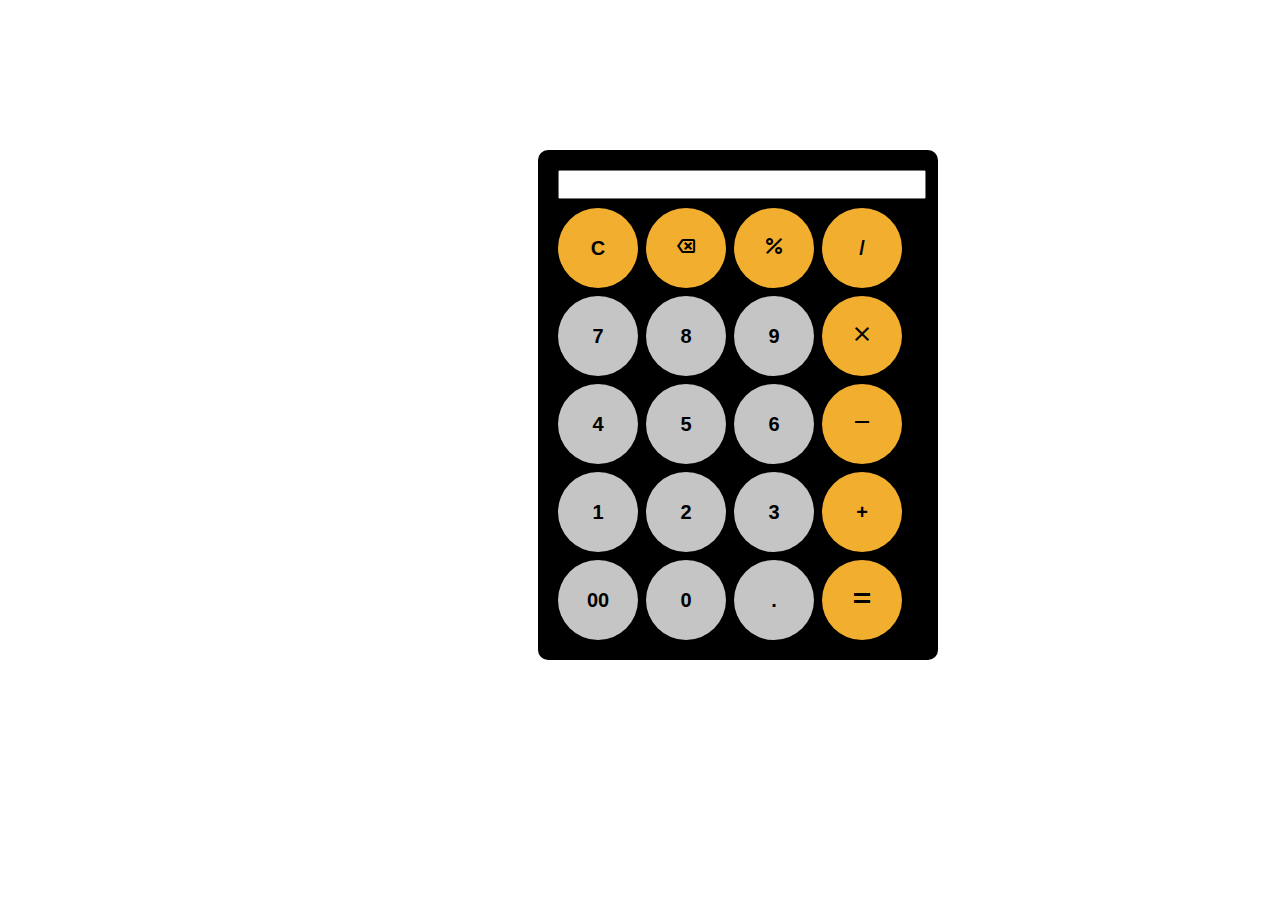
<file: Calculator/index.html>
<!DOCTYPE html>
<html lang="en">
<head>
    <meta charset="UTF-8">
    <meta name="viewport" content="width=device-width, initial-scale=1.0">
    <title>Calculator</title>
    <link rel="stylesheet" href="style.css">
    <link rel="stylesheet" href="https://fonts.googleapis.com/css2?family=Material+Symbols+Outlined:opsz,wght,FILL,GRAD@20..48,100..700,0..1,-50..200" />
</head>
<body>
    <div class="form">
        <input id="field" type="text" name="display" readonly>
        <div class="keys">
            <button onclick="clearDisplay()" class="operator">C</button>
            <button onclick="display.value=display.value.toString().slice(0,-1)" class="operator"><span class="material-symbols-outlined">backspace</span></button>
            <button onclick="append('%')" class="operator"><span class="material-symbols-outlined">percent</span></button>
            <button onclick="append('/')" class="operator">/</button>
            <button onclick="append('7')">7</button>
            <button onclick="append('8')">8</button>
            <button onclick="append('9')">9</button>
            <button onclick="append('*')" class="operator"><span class="material-symbols-outlined">close</span></button>
            <button onclick="append('4')">4</button>
            <button onclick="append('5')">5</button>
            <button onclick="append('6')">6</button>
            <button onclick="append('-')" class="operator"><span class="material-symbols-outlined">remove</span></button>
            <button onclick="append('1')">1</button>
            <button onclick="append('2')">2</button>
            <button onclick="append('3')">3</button>
            <button onclick="append('+')" class="operator">+</button>
            <button onclick="append('00')">00</button>
            <button onclick="append('0')">0</button>
            <button onclick="append('.')">.</button>
            <button onclick="calculate()" id="equal" class="operator"><span class="material-symbols-outlined">equal</span></button>
        </div>
    </div>
    <script src="script.js"></script>
</body>
</html>
</file>
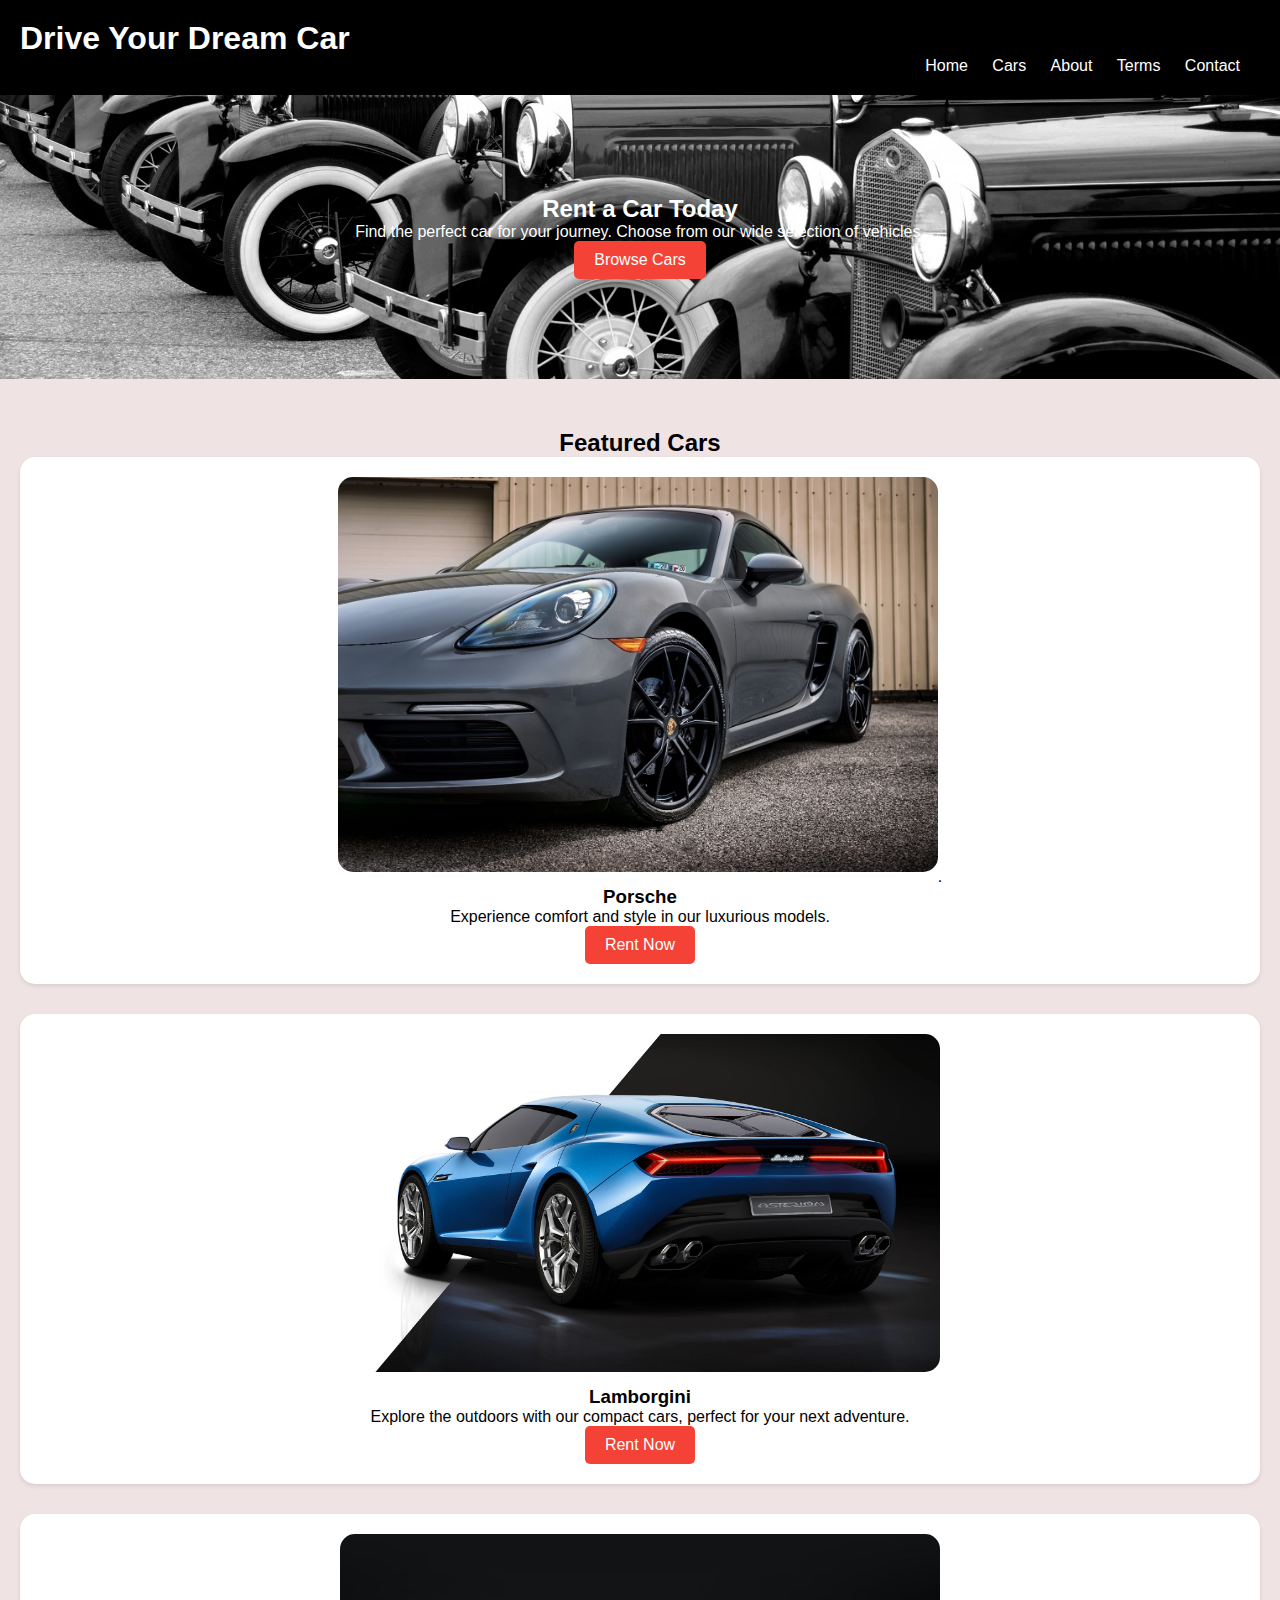
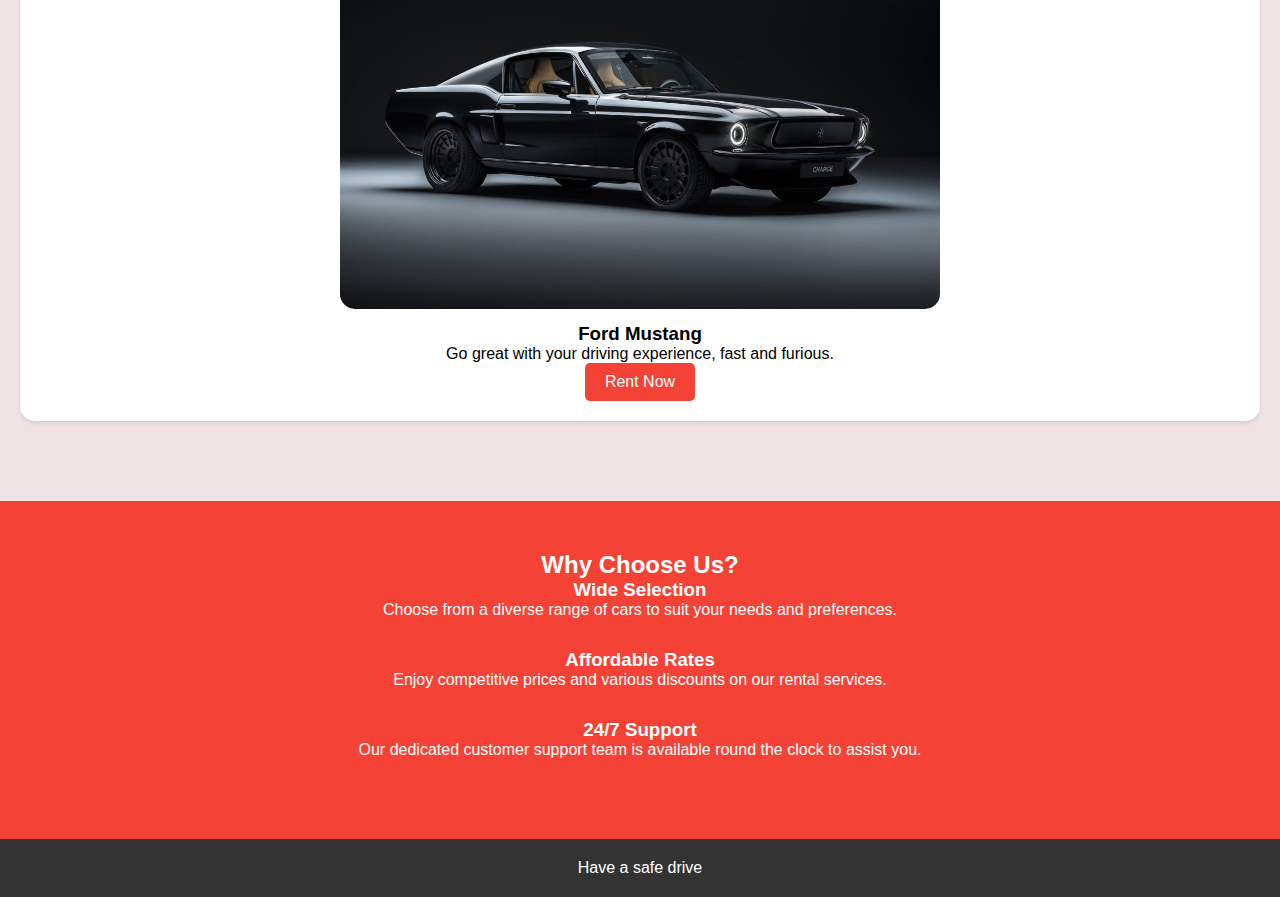
<file: Landing page/index.html>
<!DOCTYPE html>
<html lang="en">
<head>
  <meta charset="UTF-8">
  <meta name="viewport" content="width=device-width, initial-scale=1.0">
  <title>Cars for rent</title>
  <link rel="stylesheet" href="style.css">
</head>
<body>
  <header>
    <h1>Drive Your Dream Car</h1>
    <nav>
      <ul>
        <li><a href="#">Home</a></li>
        <li><a href="#">Cars</a></li>
        <li><a href="#">About</a></li>
        <li><a href="#">Terms</a></li>
        <li><a href="#">Contact</a></li>
      </ul>
    </nav>
  </header>
  
  <section class="hero">
    <div class="hero-content">
      <h2>Rent a Car Today</h2>
      <p>Find the perfect car for your journey. Choose from our wide selection of vehicles.</p>
      <a href="#" class="btn">Browse Cars</a>
    </div>
  </section>

  <section class="car-options">
    <h2>Featured Cars</h2>
    <div class="car">
      <img src="car1.jpg">.
      <h3>Porsche</h3>
      <p>Experience comfort and style in our luxurious models.</p>
      <a href="#" class="btn">Rent Now</a>
    </div>
    <div class="car">
      <img src="car2.webp">
      <h3>Lamborgini</h3>
      <p>Explore the outdoors with our compact cars, perfect for your next adventure.</p>
      <a href="#" class="btn">Rent Now</a>
    </div>
    <div class="car">
      <img src="car3.jpg">
      <h3>Ford Mustang</h3>
      <p>Go great with your driving experience, fast and furious.</p>
      <a href="#" class="btn">Rent Now</a>
    </div>
  </section>

  <section class="why-choose-us">
    <h2>Why Choose Us?</h2>
    <div class="reason">
      <i class="fas fa-car"></i>
      <h3>Wide Selection</h3>
      <p>Choose from a diverse range of cars to suit your needs and preferences.</p>
    </div>
    <div class="reason">
      <i class="fas fa-hand-holding-usd"></i>
      <h3>Affordable Rates</h3>
      <p>Enjoy competitive prices and various discounts on our rental services.</p>
    </div>
    <div class="reason">
      <i class="fas fa-life-ring"></i>
      <h3>24/7 Support</h3>
      <p>Our dedicated customer support team is available round the clock to assist you.</p>
    </div>
  </section>

  <footer>
    <p> Have a safe drive</p>
  </footer>
</body>
</html>
</file>
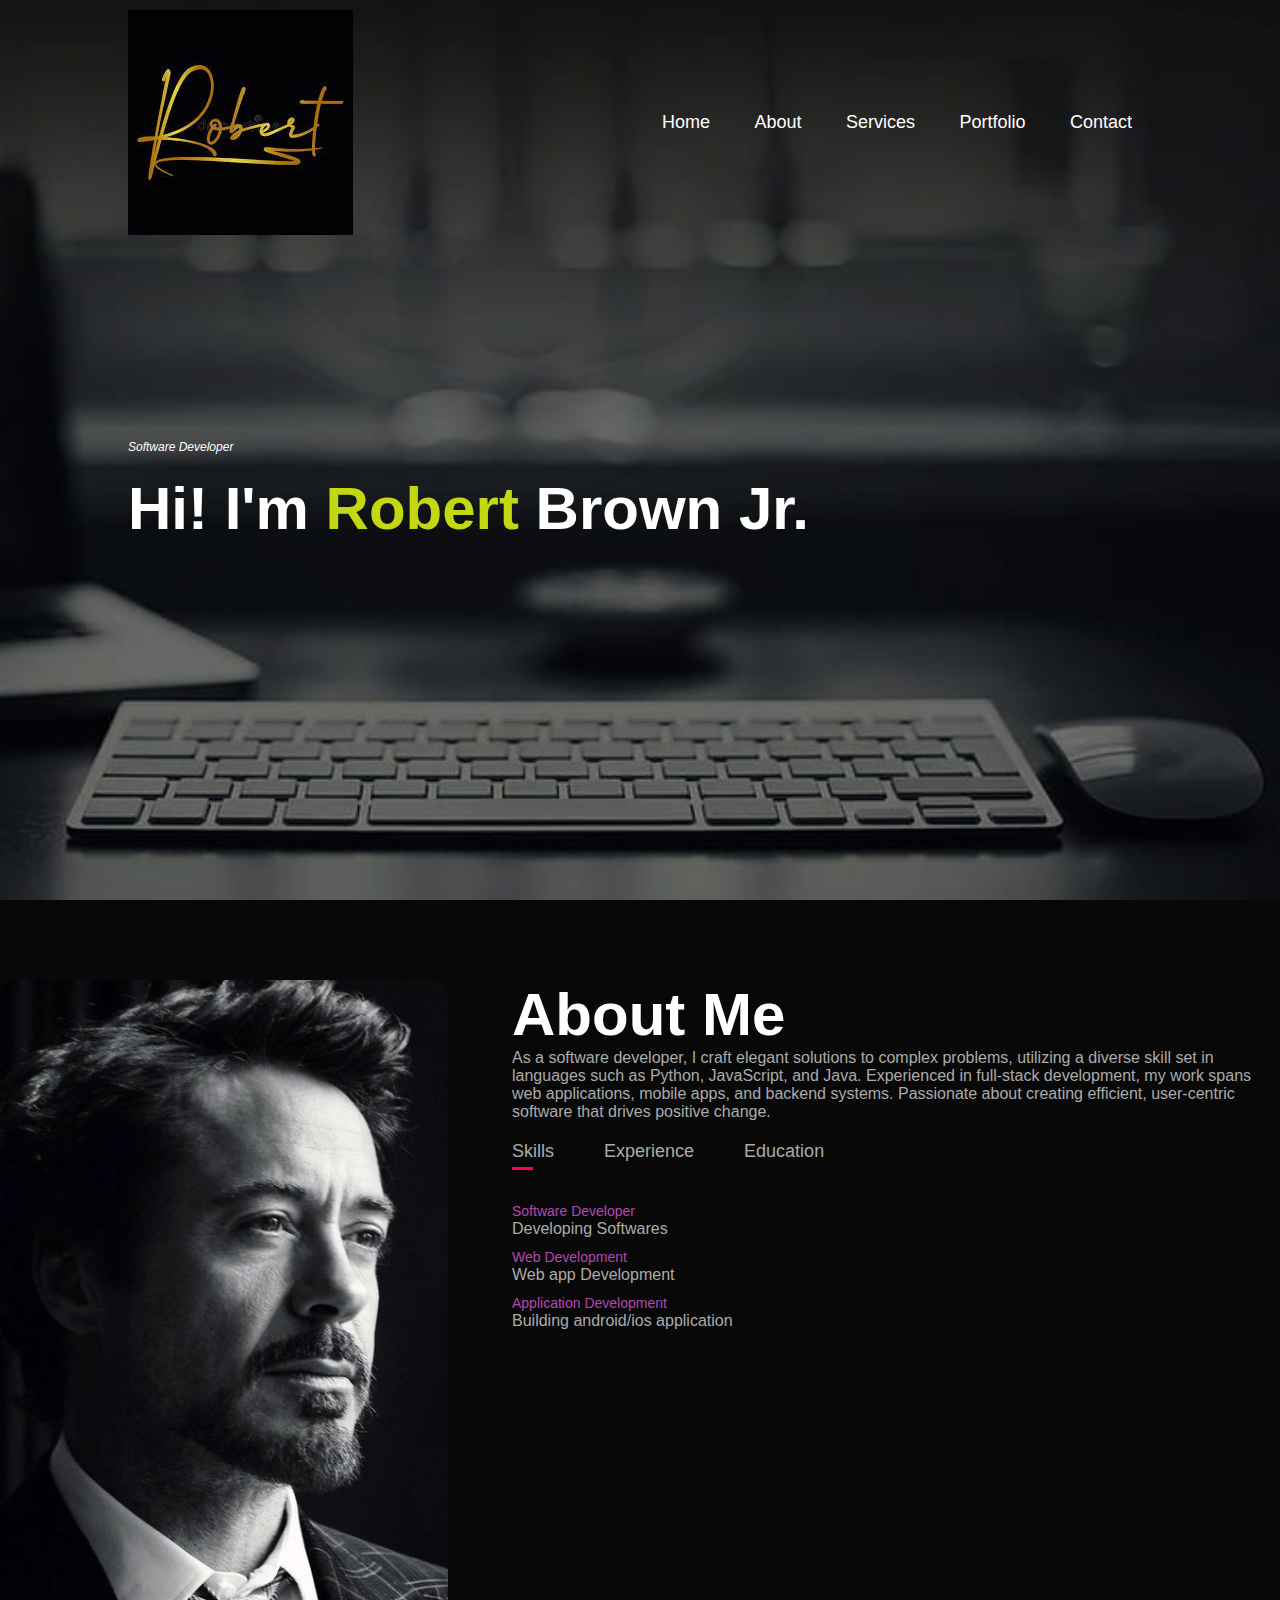
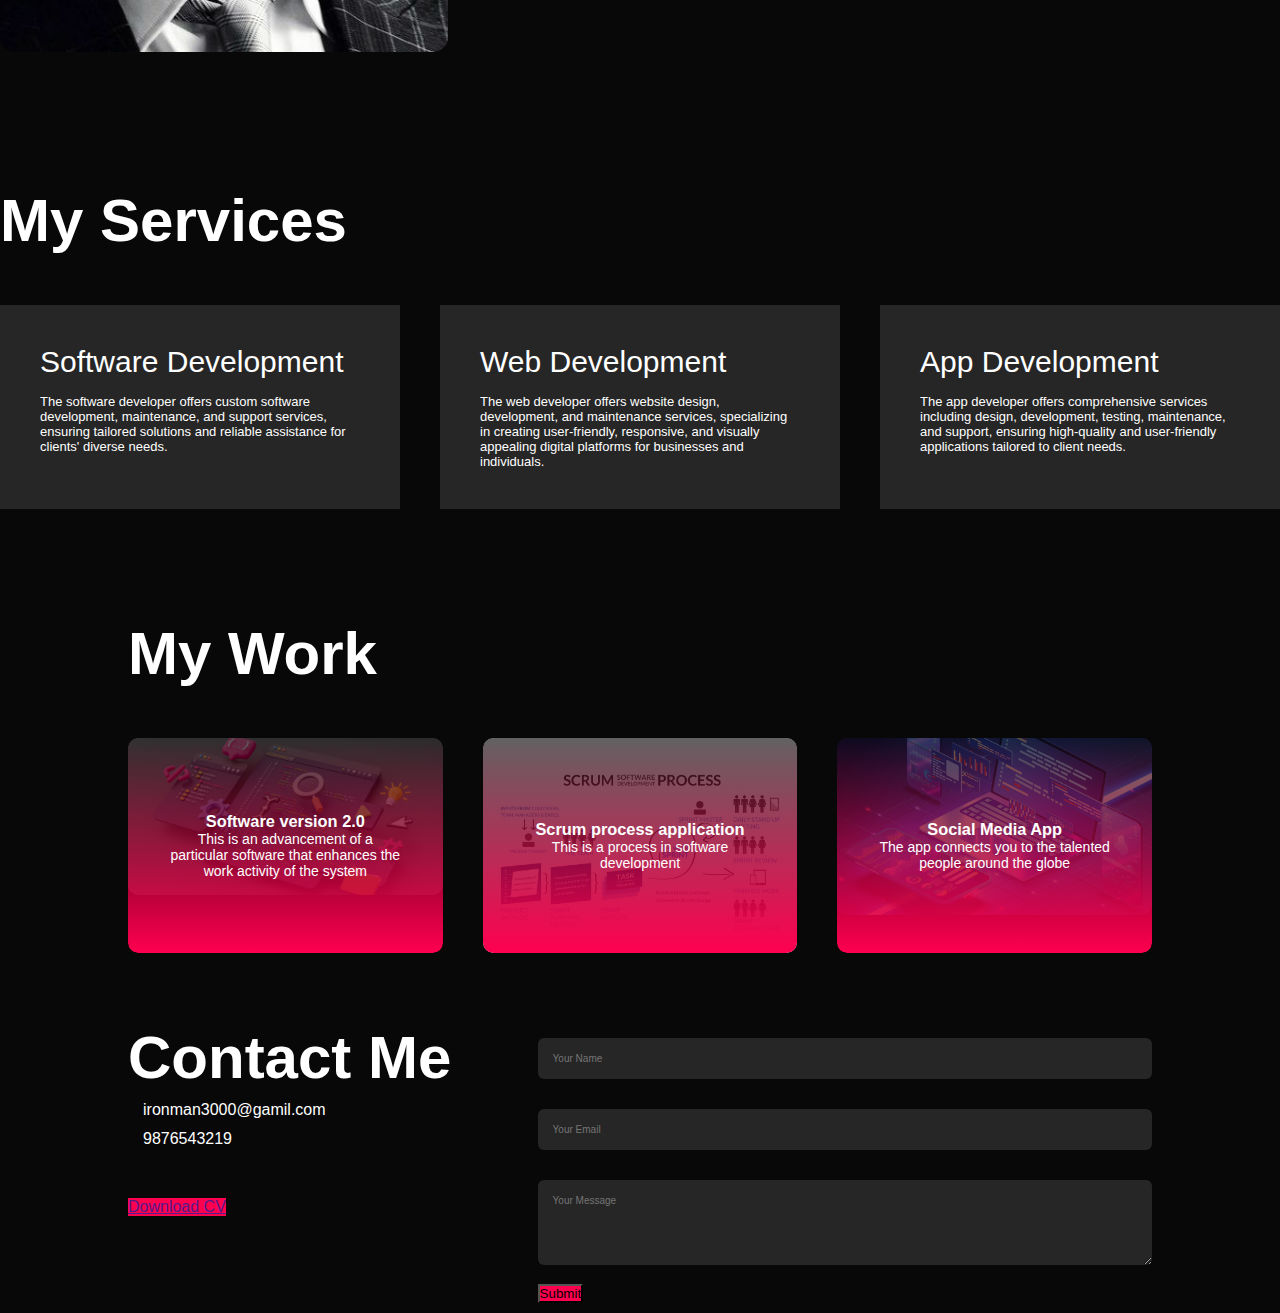
<file: portfolio/index.html>
<!DOCTYPE html>
<html lang="en">
<head>
    <meta charset="UTF-8">
    <meta name="viewport" content="width=device-width, initial-scale=1.0">
    <title>My Website</title>
    <link rel="stylesheet" href="style.css">
</head>
<body>
<div id="header">
    <div class="container">
        <nav>
            <img src="logo.jpeg" class="logo">
            <ul>
                <li><a href="#header">Home</a></li>
                <li><a href="#about">About</a></li>
                <li><a href="#services">Services</a></li>
                <li><a href="#portfolio">Portfolio</a></li>
                <li><a href="#contact">Contact</a></li>

            </ul>
        </nav>
        <div class="header-text">
            <p class="tag">Software Developer</p>
            <h1>Hi! I'm <span>Robert</span> Brown Jr.</h1> 

        </div>
    </div>
</div>
<div id="about">
    <div class="conatiner">
      <div class="row">
            <div class="about-col-1">
               <img src="img2.jpg">
            </div>
            <div class="about-col-2">
                <h1 class="sub-title">About Me</h1>
                <p>As a software developer, I craft elegant solutions to complex problems, 
                utilizing a diverse skill set in languages such as Python, JavaScript, 
                and Java. Experienced in full-stack development, my work spans web applications,
                mobile apps, and backend systems. Passionate about creating efficient, user-centric
                software that drives positive change. 
                </p>
                <div class="tab-titles">
                    <p class="tab-links active-link" onclick="opentab('skills')">Skills</p>
                    <p class="tab-links" onclick="opentab('experience')">Experience</p>
                    <p class="tab-links" onclick="opentab('education')">Education</p>
                </div>
                <div class="tab-contents active-tab" id="skills">
                    <ul>
                        <li><span>Software Developer</span><br>Developing Softwares</li>
                        <li><span>Web Development</span><br>Web app Development</li>
                        <li><span>Application Development</span><br>Building android/ios application</li>
                    </ul>
                </div>
                <div class="tab-contents" id="experience">
                    <ul>
                        <li><span>2024 current</span> <br>Project lead in a well known company</li>
                        <li><span>2022-2023</span> <br>Worked as managing director at WERTY co-limited</li>
                        <li><span>2020-2021</span> <br>As a software developer at Random technologies</li>
                        <li><span>2019-2020</span> <br>Intership at CODSOFT technologies</li>
                    </ul>
                </div>
                <div class="tab-contents" id="education">
                    <ul>
                        <li><span>2019</span> <br>Software development training at MJIT Madhras</li>
                        <li><span>2018</span> <br>MTech from MIT Bangalore</li>
                        <li><span>2016</span> <br>Btech from Malla Reddy College of Engineering Hyderabad</li>
                    </ul>
                </div>
            </div>
        </div>
    </div>
</div>


<div id="services">
    <div class="continer">
        <h1 class="sub-title">My Services</h1>
        <div class="services-list">
            <div>
                <h2>Software Development</h2>
                <p>The software developer offers custom software development, maintenance, and support services, ensuring tailored solutions and reliable assistance for clients' diverse needs.</p>
            </div>
            <div>
                <h2>Web Development</h2>
                <p>The web developer offers website design, development, and maintenance services, specializing in creating user-friendly, responsive, and visually appealing digital platforms for businesses and individuals.</p>
            </div>
            <div>
                <h2>App Development</h2>
                <p>The app developer offers comprehensive services including design, development, testing, maintenance, and support, ensuring high-quality and user-friendly applications tailored to client needs.</p>
            </div>
        </div>
    </div>
</div>

<div id="portfolio">
    <div class="container">
        <h1 class="sub-title">My Work</h1>
        <div class="work-list">
            <div class="work">
                <img src="img11.jpg">
                <div class="layer"><h3>Software version 2.0</h3><p>This is an advancement of a particular software that enhances the work activity of the system</p></div>
            </div>
            <div class="work">
                <img src="img12.jpg">
                <div class="layer"><h3>Scrum process application</h3><p>This is a process in software development</p></div>
            </div>
            <div class="work">
                <img src="img13.jpg">
                <div class="layer"><h3>Social Media App</h3><p>The app connects you to the talented people around the globe</p></div>
            </div>
        </div>
    </div>
</div>


<div id="contact">
    <div class="container">
        <div class="row">
            <div class="contact-left">
                <h1 class="sub-title">Contact Me</h1>
                <p><i class="fa-solid fa-paper-plane"></i>ironman3000@gamil.com</p>
                <p><i class="fa-solid fa-phone"></i>9876543219</p>
                <div class="social-icons">
                    <a href=""><i class="fa-brands fa-facebook"></i></a>
                    <a href=""><i class="fa-brands fa-whatsapp"></i></a>
                    <a href=""><i class="fa-brands fa-instagram"></i></a>
                    <a href=""><i class="fa-brands fa-linkedin"></i></a>
                </div>
                <a href="" class="btn  btn2">Download CV</a>
            </div>

            <div class="contact-right">
                <form>
                    <input type="text" name="Name" placeholder="Your Name" required>
                    <input type="email" name="email" placeholder="Your Email" required>
                    <textarea name="'Message" rows="5" placeholder="Your Message"></textarea>
                    <button type="submit" class="btn btn2">Submit</button>
                </form>
            </div>
        </div>
    </div>
</div>







<script>

    var tablinks = document.getElementsByClassName("tab-links");
    var tabcontents = document.getElementsByClassName("tab-contents");

    function opentab(tabname){
        for(tablink of tablinks){
            tablink.classList.remove("active-link");
        }
        for(tabcontent of tabcontents){
            tabcontent.classList.remove("active-tab");

        }
        event.currentTarget.classList.add("active-link");
        document.getElementById(tabname),classList.add("active-tab");
    }

</script>
    
</body>
</html>
</file>
<file: Calculator/style.css>
.material-symbols-outlined {
    font-variation-settings:
    'FILL' 0,
    'wght' 400,
    'GRAD' 0,
    'opsz' 24
  }
  button{
      width: 80px;
      height: 80px;
      font-size: 20px;
      font-weight: bold;
      border-radius: 50%;
      border: none;
      cursor: pointer;
      background-color: rgb(197, 197, 197);
  }
  button:hover{
      background-color: rgb(131, 128, 128);
  }
  .keys{
      display: grid;
      grid-template-columns: repeat(4,0.09fr);
      gap: 8px;
  
  }
  .form{
      background-color: black;
      max-width: 360px;
      border-radius: 10px;
      padding: 20px;
      margin-left: 530px;
      margin-top: 150px;
  }
  #field{
      width: 100%;
      margin-bottom: 9px;
      text-align: right;
      font-size: 20px;
      font-weight: bold;
  }
  .operator{
      background-color: rgb(242, 174, 47);
  }
  .operator:hover{
      background-color: rgb(247, 203, 122);
  }
</file>
<file: portfolio/style.css>
*{
    margin: 0;
    padding: 0;
    font-family:'Poppins', sans-serif;
    box-sizing: border-box;
}
html{
    scroll-behavior:smooth;
}
body{
background: #080808;
color: #fff;
}
.tag{
    font-style: italic;
}
#header{
    width: 100%;
    height: 100vh;
    background-image: url(img1.jpg);
    background-size: cover;
    background-position: right;
}
.container{
    padding: 10px 10%;

}
nav{
    display: flex;
    align-items: center;
    justify-content: space-between;
    flex-wrap: wrap;
}
logo{
    width: 20px;
}
nav ul li{
    display: inline-block;
    list-style: none;
    margin: 10px 20px;
}
nav ul li a{
    color:#fff;
    font-family: sans-serif;
    text-decoration: none;
    font-size: 18px;
    position: relative;

}
nav ul li a::after{
    content: '';
    width: 0;
    height: 3px;
    background: #ff004f;
    position: absolute;
    left: 0;
    bottom: -6px;
    transition: 0.5s;
   
}
nav ul li a:hover::after{
    width: 100%;

}
.header-text{
    margin-top: 20%;
    font-size: 12px;

}
.header-text h1{
    font-size: 60px;
    margin-top: 20px;
}
.header-text h1 span{
    color: #c3d713;

}

#about{
    padding:80px 0;
    color:#ababab;

}
.row{
    display: flex;
    justify-content: space-between;
    flex-wrap: wrap;
}
.about-col-1{
    flex-basis: 35%;

}
.about-col-1 img{
    width: 100%;
    border-radius: 15px;

}
.about-col-2{
    flex-basis: 60%;
}
.sub-title{
    font-size: 60px;
    font-weight: 600;
    color: #fff;

}
.tab-titles{
    display: flex;
    margin: 20px 0 40px;
}
.tab-links{
    margin-right: 50px;
    font-size: 18px;
    font-weight: 500;
    cursor: pointer;
    position: relative;

}
.tab-links::after{
    content: '';
    width: 0;
    height: 3px;
    background: #ff004f;
    position: absolute;
    left: 0;
    bottom: -8px;
    transition: 0.5s;



}
.tab-links.active-link::after{
    width: 50%;

}
.tab-contents ul li{
    list-style: none;
    margin: 10px 0;

}
.tab-contents ul li span{
    color: #b547b5;
    font-size: 14px;
    
}
.tab-contents{
    display: none;

}
.tab-contents.active-tab{
    display: block;

}
#services{
    padding: 50px 0;

}
.services-list{
    display: grid;
    grid-template-columns: repeat(auto-fit,minmax(250px,1fr));
    grid-gap: 40px;
    margin-top: 50px;

}
.services-list div{
    background: #262626;
    padding: 40px;
    font-size: 13px;
    font-weight: 300;
    border-right: 10px;
    transition: background 0.5s, transform 0.5s;

}
.services-list div h2{
    font-size: 30px;
    font-weight:500;
    margin-bottom: 15px;
}
.services-list div:hover{
    background: #ff004f;
    transform: translateY(-10px);
}
#portfolio{
    padding: 50px 0;

}

.work-list{
    display: grid;
    grid-template-columns: repeat(auto-fit,minmax(250px,1fr));
    grid-gap: 40px;
    margin-top: 50px;
}
.work{
    border-radius: 10px;
    position: relative;
    overflow: hidden;

}
.work img{
    width: 100%;
    border-radius: 10px;
    display: block;
    transition: transform 0.5s;

}
.layer{
    width: 100%;
    height: 100%;
    background: linear-gradient(rgba(0,0,0,0.6),#ff004f);
    border-radius: 10px;
    position: absolute;
    left: 0;
    bottom: 0;
    overflow: hidden;
    display: flex;
    align-items: center;
    justify-content: center;
    flex-direction: column;
    padding: 0 40px;
    text-align: center;
    font-size: 14px;
    transition: height 0.5s;

}
.layer h2{
    font-weight: 500;
    margin-bottom: 20px;
}
.work:hover img{
    transform: scale(1.1);
}
.work:hover .layer{
    height: 100%;
}

.contact-left{
    flex-basis: 35%;

}
.contact-right{
    flex-basis:60%;
    
}
.contact-left p i {
    color: #fff;
    margin-right: 15px;
    font-size: 25px;
}
.social-icons{
    margin-top: 30px;

}
.social-icons a{
    text-decoration: none;
    font-size: 30px;
    margin-right: 15px;
    color: #ababab;
    display: inline-block;
}
.btn.btn2{
    display: inline-block;
    background-color: #ff004f;
}
.contact-right form {
    width: 100%;
    
}
form input, form textarea{
    width: 100%;
    border: 0;
    outline: none;
    background: #262626;
    padding: 15px;
    margin: 15px 0;
    color: #fff;
    font-size: 10px ;
    border-radius: 6px;

}
.form btn2{
    padding: 14px60px;
    font-size: 18px;
    margin-top: 20px;
    cursor: pointer;
}
</file>
<file: Landing page/style.css>
/* Reset CSS */
* {
    margin: 0;
    padding: 0;
    box-sizing: border-box;
  }
  
  /* Basic Styling */
  body {
    font-family: Arial, sans-serif;
    background-color: #f0e3e3;
  }
  
  header {
    font-family: 'Lucida Sans', 'Lucida Sans Regular', 'Lucida Grande', 'Lucida Sans Unicode', Geneva, Verdana, sans-serif;
    background-color: #010000;
    color: #fff;
    padding: 20px;
    text-align: left;
  }
  
  header h1 {
    margin: 0;
  }
  
  nav ul {
    list-style-type: none;
    text-align: right;
  }
  
  nav ul li {
    display: inline;
    margin-right: 20px;
  }
  nav ul li a {
    color: #fff;
    text-decoration: none;
  }
  
  .hero {
    background-image:url(vintage.webp);
    background-size: cover;
    background-position: center;
    color: #feffff;
    text-align: center;
    padding: 100px 20px;
  }
  
  .hero-content {
    max-width: 600px;
    margin: 0 auto;
  }
  
  .btn {
    display: inline-block;
    background-color: #f44336;
    color: #fff;
    padding: 10px 20px;
    text-decoration: none;
    border-radius: 5px;
  }
  
  .car-options {
    padding: 50px 20px;
    text-align: center;
  }
  
  .car {
    margin-bottom: 30px;
    background-color: #fff;
    border-radius: 15px;
    padding: 20px;
    box-shadow: 0 2px 4px rgba(0, 0, 0, 0.1);
  }
  
  .car img {
    width: 50%;
    border-radius: 15px;
    margin-bottom: 10px;
  }
  
  .why-choose-us {
    background-color: #f44336;
    color: #fff;
    padding: 50px 20px;
    text-align: center;
  }
  
  .why-choose-us .reason {
    margin-bottom: 30px;
  }
  
  .why-choose-us .reason i {
    font-size: 48px;
    margin-bottom: 10px;
  }
  
  footer {
    background-color: #333;
    color: #fff;
    text-align: center;
    padding: 20px;
  }
</file>
